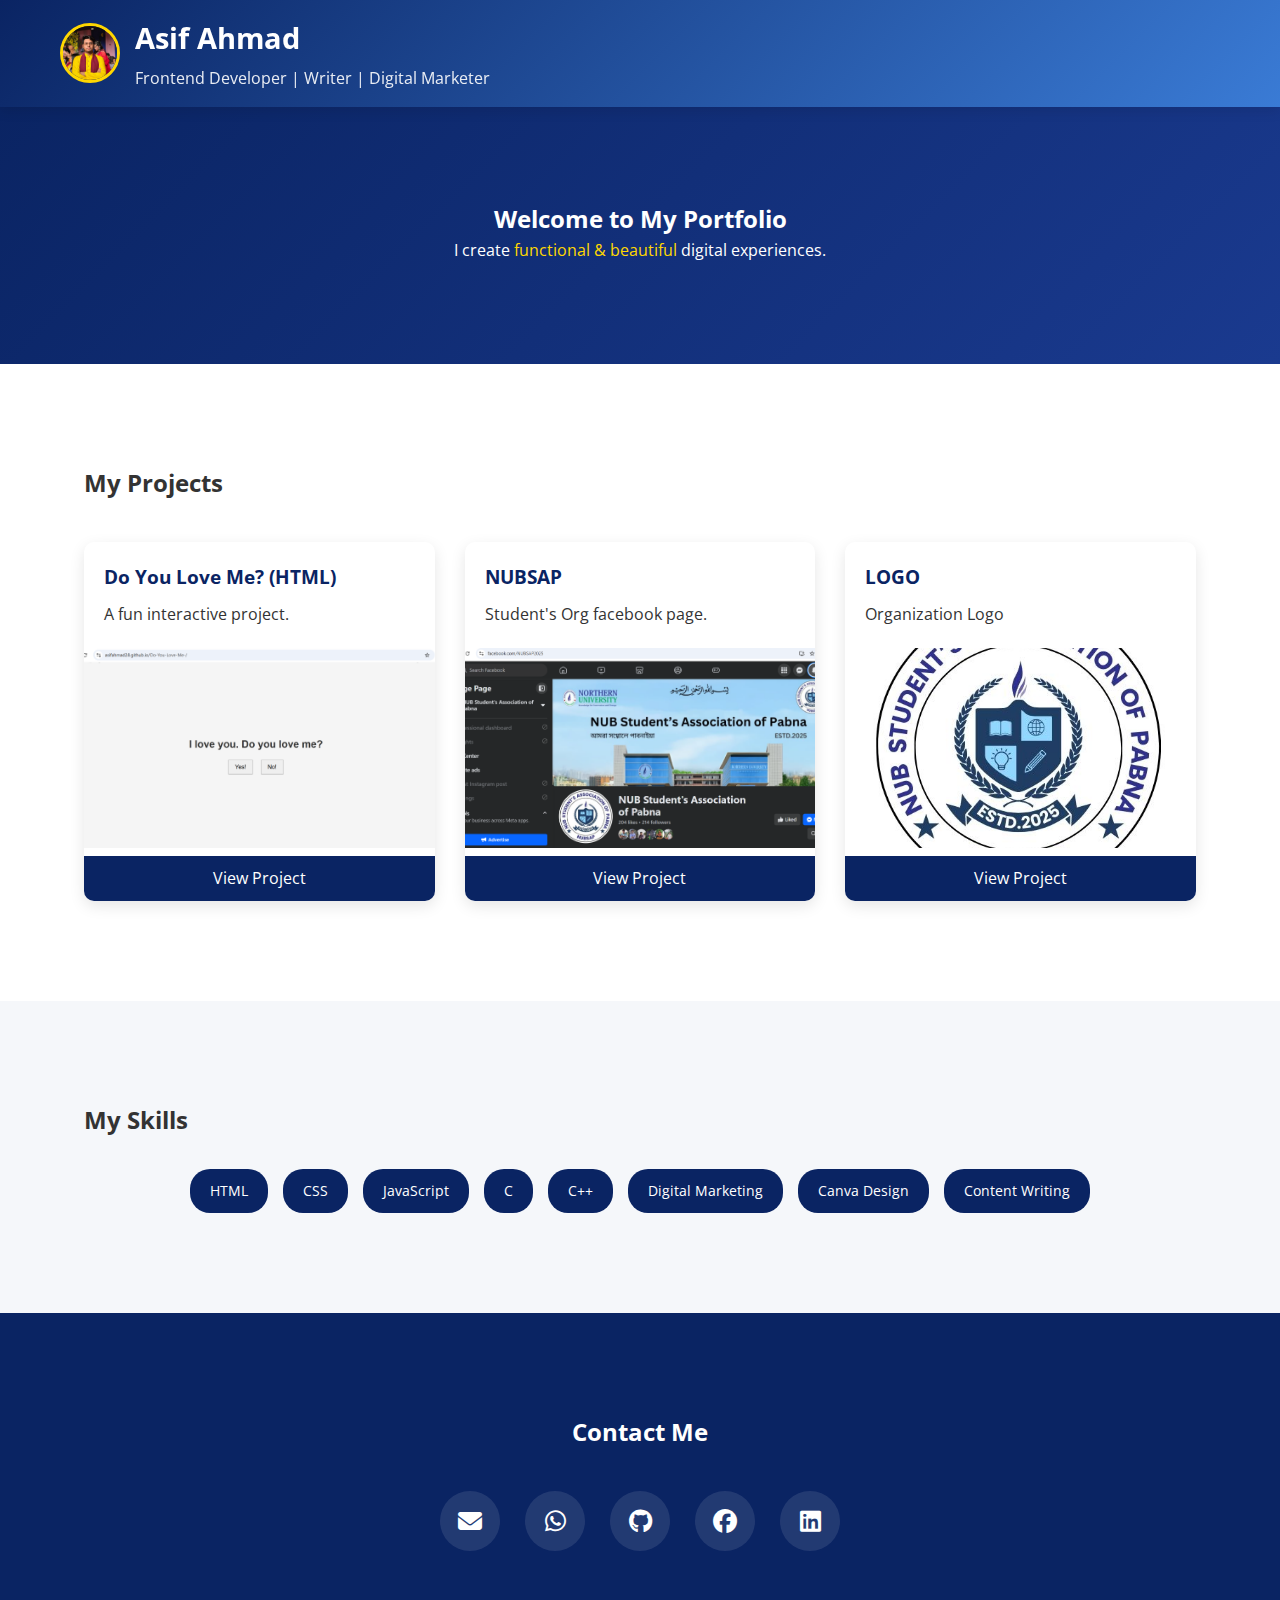
<file: index.html>
<!DOCTYPE html>
<html lang="en">
<head>
    <meta charset="UTF-8">
    <meta name="viewport" content="width=device-width, initial-scale=1.0">
    <title>Asif Ahmad | Portfolio</title>
    <link rel="stylesheet" href="https://cdnjs.cloudflare.com/ajax/libs/font-awesome/6.4.0/css/all.min.css">
    <link href="https://fonts.googleapis.com/css2?family=Poppins:wght@400;600&family=Open+Sans&display=swap" rel="stylesheet">
    <link rel="stylesheet" href="style.css">
</head>
<body>
    <!-- Header with Profile Picture -->
    <header>
        <div class="header-content">
            <img src="assets/profile.jpg" alt="Asif Ahmad" class="profile-pic">
            <div class="name-title">
                <h1>Asif Ahmad</h1>
                <p>Frontend Developer | Writer | Digital Marketer</p>
            </div>
        </div>
    </header>

    <!-- Hero Section -->
    <section class="hero">
        <div class="container">
            <h2>Welcome to My Portfolio</h2>
            <p class="bio">I create <span class="highlight">functional & beautiful</span> digital experiences.</p>
        </div>
    </section>

    <!-- Projects Section -->
    <section id="projects" class="projects">
        <div class="container">
            <h2>My Projects</h2>
            <div class="project-grid">
                <!-- Project 1 -->
                <div class="project-card">
                    <h3>Do You Love Me? (HTML)</h3>
                    <p>A fun interactive project.</p>
                    <div class="project-img">
                        <img src="assets/project1.png" alt="Project Screenshot">
                    </div>
                    <a href="https://asifahmad28.github.io/Do-You-Love-Me/" target="_blank" class="project-link">View Project</a>
                </div>
                
                <!-- Project 2 -->
                <div class="project-card">
                    <h3>NUBSAP</h3>
                    <p>Student's Org facebook page.</p>
                    <div class="project-img">
                        <img src="assets/project2.png" alt="Project Screenshot">
                    </div>
                    <a href="https://www.facebook.com/NUBSAP2025" target="_blank" class="project-link">View Project</a>
                </div>

                <!-- Project 3 -->
                <div class="project-card">
                    <h3>LOGO</h3>
                    <p>Organization Logo</p>
                    <div class="project-img">
                        <img src="assets/project3.jpg" alt="Project Screenshot">
                    </div>
                    <a href="https://www.facebook.com/NUBSAP2025" target="_blank" class="project-link">View Project</a>
                </div>
            </div>
        </div>
    </section>

    <!-- Skills Section -->
    <section id="skills" class="skills">
        <div class="container">
            <h2>My Skills</h2>
            <div class="skills-container">
                <div class="skill">HTML</div>
                <div class="skill">CSS</div>
                <div class="skill">JavaScript</div>
                <div class="skill">C</div>
                <div class="skill">C++</div>
                <div class="skill">Digital Marketing</div>
                <div class="skill">Canva Design</div>
                <div class="skill">Content Writing</div>
            </div>
        </div>
    </section>

    <!-- Contact Section with Icons -->
    <section id="contact" class="contact">
        <div class="container">
            <h2>Contact Me</h2>
            <div class="social-links">
                <!-- Email -->
                <a href="mailto:asifahmad280820ttp@gmail.com" target="_blank" class="social-icon" title="Email">
                    <i class="fas fa-envelope"></i>
                </a>
                
                <!-- WhatsApp -->
                <a href="https://wa.me/8801521514214" target="_blank" class="social-icon" title="WhatsApp">
                    <i class="fab fa-whatsapp"></i>
                </a>
                
                <!-- GitHub -->
                <a href="https://github.com/asifahmad28" target="_blank" class="social-icon" title="GitHub">
                    <i class="fab fa-github"></i>
                </a>
                
                <!-- Facebook -->
                <a href="https://facebook.com/asifahmad2808" target="_blank" class="social-icon" title="Facebook">
                    <i class="fab fa-facebook"></i>
                </a>
                
                <!-- LinkedIn -->
                <a href="https://linkedin.com/in/asifahmad280820" target="_blank" class="social-icon" title="LinkedIn">
                    <i class="fab fa-linkedin"></i>
                </a>
            </div>
        </div>
    </section>

    <script src="script.js"></script>
</body>
</html>
</file>
<file: style.css>
:root {
    --primary: #0A2463;
    --secondary: #FFFFFF;
    --accent: #FFD700;
    --text: #333333;
}

* {
    margin: 0;
    padding: 0;
    box-sizing: border-box;
}

body {
    font-family: 'Open Sans', sans-serif;
    line-height: 1.6;
    color: var(--text);
    background-color: var(--secondary);
    padding-top: 100px;
}

.container {
    width: 90%;
    max-width: 1200px;
    margin: 0 auto;
    padding: 20px;
}

/* Header Styles */
header {
    background: linear-gradient(135deg, var(--primary), #3A7BD5);
    color: white;
    padding: 15px 0;
    position: fixed;
    width: 100%;
    top: 0;
    z-index: 1000;
    box-shadow: 0 4px 12px rgba(0, 0, 0, 0.1);
}

.header-content {
    display: flex;
    align-items: center;
    max-width: 1200px;
    margin: 0 auto;
    padding: 0 20px;
}

.profile-pic {
    width: 60px;
    height: 60px;
    border-radius: 50%;
    object-fit: cover;
    border: 3px solid var(--accent);
    margin-right: 15px;
    transition: transform 0.3s, box-shadow 0.3s;
}

.profile-pic:hover {
    transform: scale(1.1);
    box-shadow: 0 0 15px var(--accent);
}

.name-title h1 {
    font-size: 1.8rem;
    margin: 0;
    font-weight: 700;
    color: white;
}

.name-title p {
    margin: 5px 0 0;
    font-size: 1rem;
    opacity: 0.9;
    color: white;
    position: relative;
    display: inline-block;
}

.name-title p::after {
    content: "";
    position: absolute;
    width: 100%;
    height: 3px;
    background: var(--accent);
    bottom: -5px;
    left: 0;
    transform: scaleX(0);
    transition: transform 0.3s;
}

.name-title:hover p::after {
    transform: scaleX(1);
}

/* Hero Section */
.hero {
    text-align: center;
    padding: 80px 0;
    background: linear-gradient(135deg, var(--primary), #1a3a8f);
    color: var(--secondary);
}

.highlight {
    color: var(--accent);
    animation: pulse 2s infinite;
}

@keyframes pulse {
    0% { opacity: 1; }
    50% { opacity: 0.7; }
    100% { opacity: 1; }
}

/* Projects Section */
.projects {
    padding: 80px 0;
}

.project-grid {
    display: grid;
    grid-template-columns: repeat(auto-fit, minmax(300px, 1fr));
    gap: 30px;
    margin-top: 40px;
}

.project-card {
    background-color: white;
    border-radius: 10px;
    overflow: hidden;
    box-shadow: 0 5px 15px rgba(0,0,0,0.1);
    transition: transform 0.3s;
}

.project-card:hover {
    transform: translateY(-10px);
}

.project-img img {
    width: 100%;
    height: 200px;
    object-fit: cover;
}

.project-card h3 {
    padding: 20px 20px 10px;
    color: var(--primary);
}

.project-card p {
    padding: 0 20px 20px;
}

.project-link {
    display: block;
    padding: 10px 20px;
    background-color: var(--primary);
    color: white;
    text-align: center;
    text-decoration: none;
    transition: background-color 0.3s;
}

.project-link:hover {
    background-color: var(--accent);
    color: var(--primary);
}

/* Skills Section */
.skills {
    padding: 80px 0;
    background-color: #f5f7fa;
}

.skills-container {
    display: flex;
    flex-wrap: wrap;
    gap: 15px;
    margin-top: 30px;
    justify-content: center;
}

.skill {
    background-color: var(--primary);
    color: white;
    padding: 10px 20px;
    border-radius: 20px;
    font-size: 0.9rem;
}

/* Contact Section */
.contact {
    background: var(--primary);
    color: white;
    padding: 80px 0;
    text-align: center;
}

.social-links {
    display: flex;
    justify-content: center;
    gap: 25px;
    margin-top: 40px;
    flex-wrap: wrap;
}

.social-icon {
    color: white;
    font-size: 24px;
    width: 60px;
    height: 60px;
    border-radius: 50%;
    background: rgba(255, 255, 255, 0.1);
    display: flex;
    align-items: center;
    justify-content: center;
    transition: all 0.3s;
    text-decoration: none;
}

.social-icon:hover {
    background: var(--accent);
    color: var(--primary);
    transform: translateY(-5px) scale(1.1);
}

/* Responsive Design */
@media (max-width: 768px) {
    body {
        padding-top: 140px;
    }
    
    .header-content {
        flex-direction: column;
        text-align: center;
    }
    
    .profile-pic {
        margin-right: 0;
        margin-bottom: 15px;
    }
    
    .social-links {
        gap: 15px;
    }
    
    .social-icon {
        width: 50px;
        height: 50px;
        font-size: 20px;
    }
}
</file>
